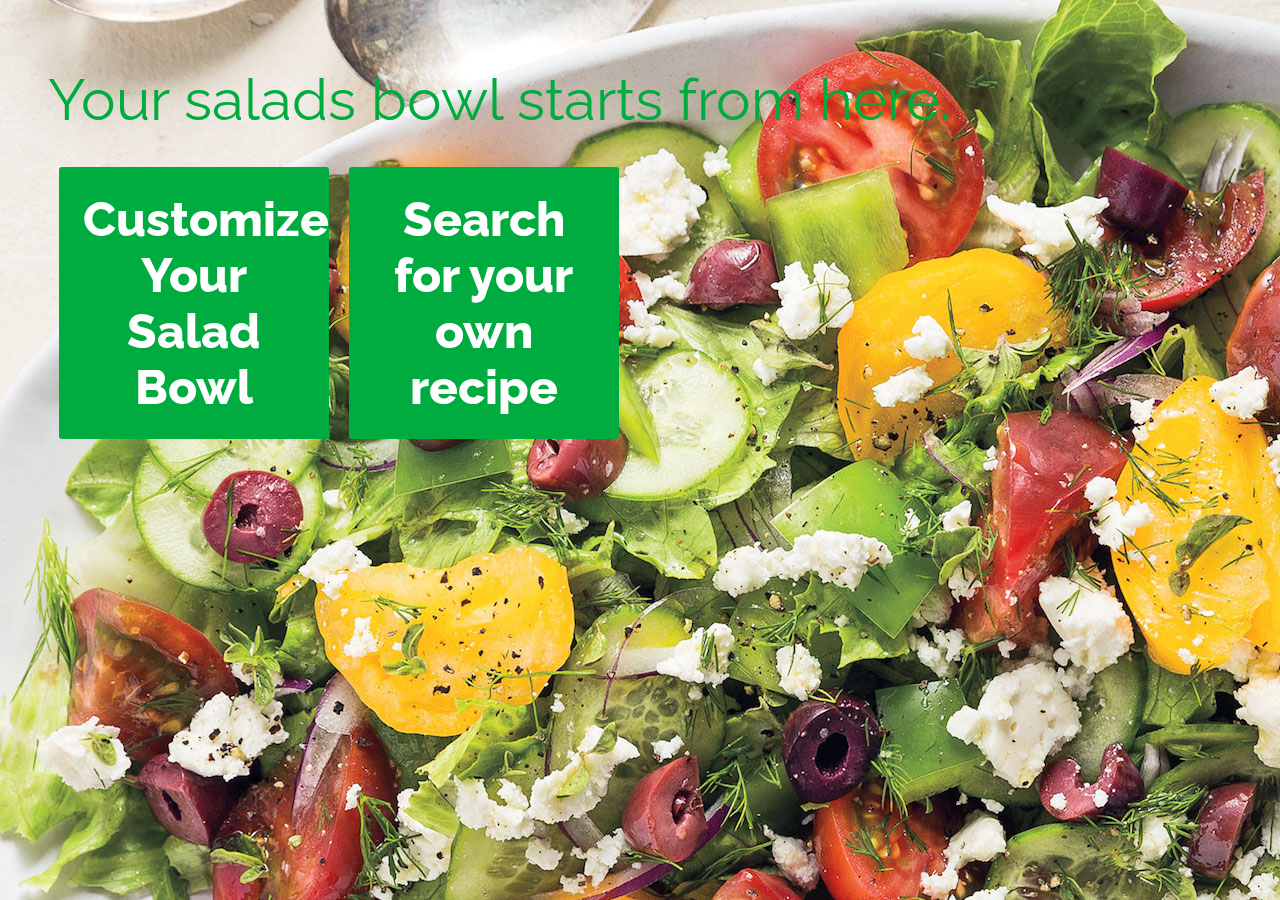
<file: customization/frontend/index.html>
<!DOCTYPE html>
<html lang="en" >

<head>
  <meta charset="UTF-8">
  <title>Online Salad Bar</title>
      <style>
      /* NOTE: The styles were added inline because Prefixfree needs access to your styles and they must be inlined if they are on local disk! */
      /*

Built for http://thecolour-green.com

© 2013, Mohamed Moustafa. 
http://mmoustafa.com

*/

@import url(https://fonts.googleapis.com/css?family=Waiting+for+the+Sunrise|Raleway:400,800);

*,*:after,*:before {
    margin: 0px;
    padding: 0px;
    font-family: STheiti, 'Raleway', 'Century Gothic', sans-serif;
    color: #00AB3F;
    font-weight: 400px;
    box-sizing: border-box;
    -moz-box-sizing: border-box;
}

body {
    font-size: 24px;
 /* media query edit size */
    width: 100%;
}

br {
    line-height: 1em;
}

*::selection {
    background-color: #BF3;
    color: #FFF;
}

*::-moz-selection {
    background-color: #BF3;
    color: #FFF;
}

h1,h2,h3,h4,h5 {
    padding: 0.4em 0 0.5em 0;
    line-height: 1em;
    font-weight: 400;  
    font-family: STheiti, 'Raleway', 'Century Gothic', sans-serif;
}

h1 {
    font-size: 4em;
    padding-left: 0.25em;
    letter-spacing: -0.05em;
}

h2 {
    font-size: 3.2em;
    padding-left: 0.3125em;
}

h3 {
    font-size: 2.4em;
    padding-left: 0.4167em;
}

h4 {
    font-size: 1.6em;
    padding-left: 0.625em;
}

h5 {
    font-size: 1.4em;
}

p {
    padding: 1em;
    color: #999;
    line-height: 1.2;
}

p img {
    float: left;
    margin: 0 10px 2px 0;
    width: 5.8em;
    border-radius: 5px;
}

body > div {
    padding: 2em 1em 2em 1em;
}

.bold,strong {
    font-weight: 800;
}

.center {
    text-align: center;
}

.inline {
    display: inline;
}

a {
    text-decoration: none;
    border-bottom: 1px dotted;
}

a:hover {
    color: #BF3;
}



button.lgbg:hover {
    background: #CF6;
}



hr {
    border: 0;
    outline: 0;
    height: 1px;
    background: #00AB3F;
    box-shadow: 0 0 1px;
    position: relative;
    margin: 10px 0 10px 0;
}
/*hr:after{
	content: '&';
	text-shadow: 0 0 1px;
	font-size: 14px;
	padding:3px;
	position:absolute;
	top: -11px;
	left:50%;
	margin-left:-20px;
	}*/
	


button {
    border: 0;
    outline: 0;
    background: #00AB3F;
    font-family: 'Raleway', 'Century Gothic', sans-serif;
    color: #FFF;
    border-radius: 2px;
    cursor: pointer;
    margin: 10px 0;
    -webkit-transition: all 0.2s ease;
}

button:hover {
    background: #0C6;
}

button:active {
    color: #00AB3F;
}

.big {
    font-size: 2em;
    padding: 20px 35px 20px 35px;
}

.medium {
    font-size: 1.5em;
    padding: 13px 25px 13px 25px;
}

.small {
    font-size: 1em;
    padding: 9px 17px 9px 17px;
}




.dbh {
    line-height: 2em;
}

.trh {
    line-height: 3em;
}

.preview-container {
    width: 96%;
    margin: auto;
    list-style: none;
    overflow: hidden;
    -webkit-transition: all 0.2s ease-out;
    -webkit-transform: translate3d(0,0,0);
}

.preview {
    width: 270px;
    padding: 10px;
    margin: 10px;
    float: left;
    background: #FFF;
    border-radius: 3px;
    -moz-user-select: none;
    -webkit-tap-highlight-color: rgba(0,0,0,0);
    -webkit-user-select: none;
    -webkit-touch-callout: none;
	/*-webkit-transition:all 0.2s ease;*/
}

.preview:hover {
    box-shadow: 0 0 8px #00AB3F;
}

.preview:hover li {
    margin: 10px auto;
}

.preview h4 {
    margin: 10px;
    padding: 0;
    color: #999;
}

.preview button {
    margin: 0;
    display: none;
}

.preview:hover button {
    display: block;
}

.preview img {
    width: 100%;
}

.preview p {
    padding: 0 0 10px 0;
}

.preview h5 {
    padding: 10px 0;
}

.wall {
    width: 96%;
    margin: 20px auto;
    padding: 20px 0;
    list-style: none;
    overflow: hidden;
}

.make-your-own {
    background: #00AB3F;
    color: #FFF;
    text-align: center;
    box-sizing: border-box;
    padding: 0.5em;
    font-size: 2em;
}

.make-your-own:hover {
    box-shadow: none !important;
}

    </style>

</head>

<body background="img/salad.jpg">

<div class="lgbg" id="objects">
    <h3>Your salads bowl starts from here.</h3>
    <ul class="preview-container objects">
    	<button class="preview make-your-own bold" onclick="window.location.href = 'customize.html'">
        	Customize Your Salad Bowl
        </button>        
        <button class="preview make-your-own bold" onclick="window.location.href = 'https://s3.us-east-2.amazonaws.com/myphoto.xyw/chat.html'">
            Search for your own recipe
        </button>

                
    </ul>
</div>
</body>

</html>
</file>
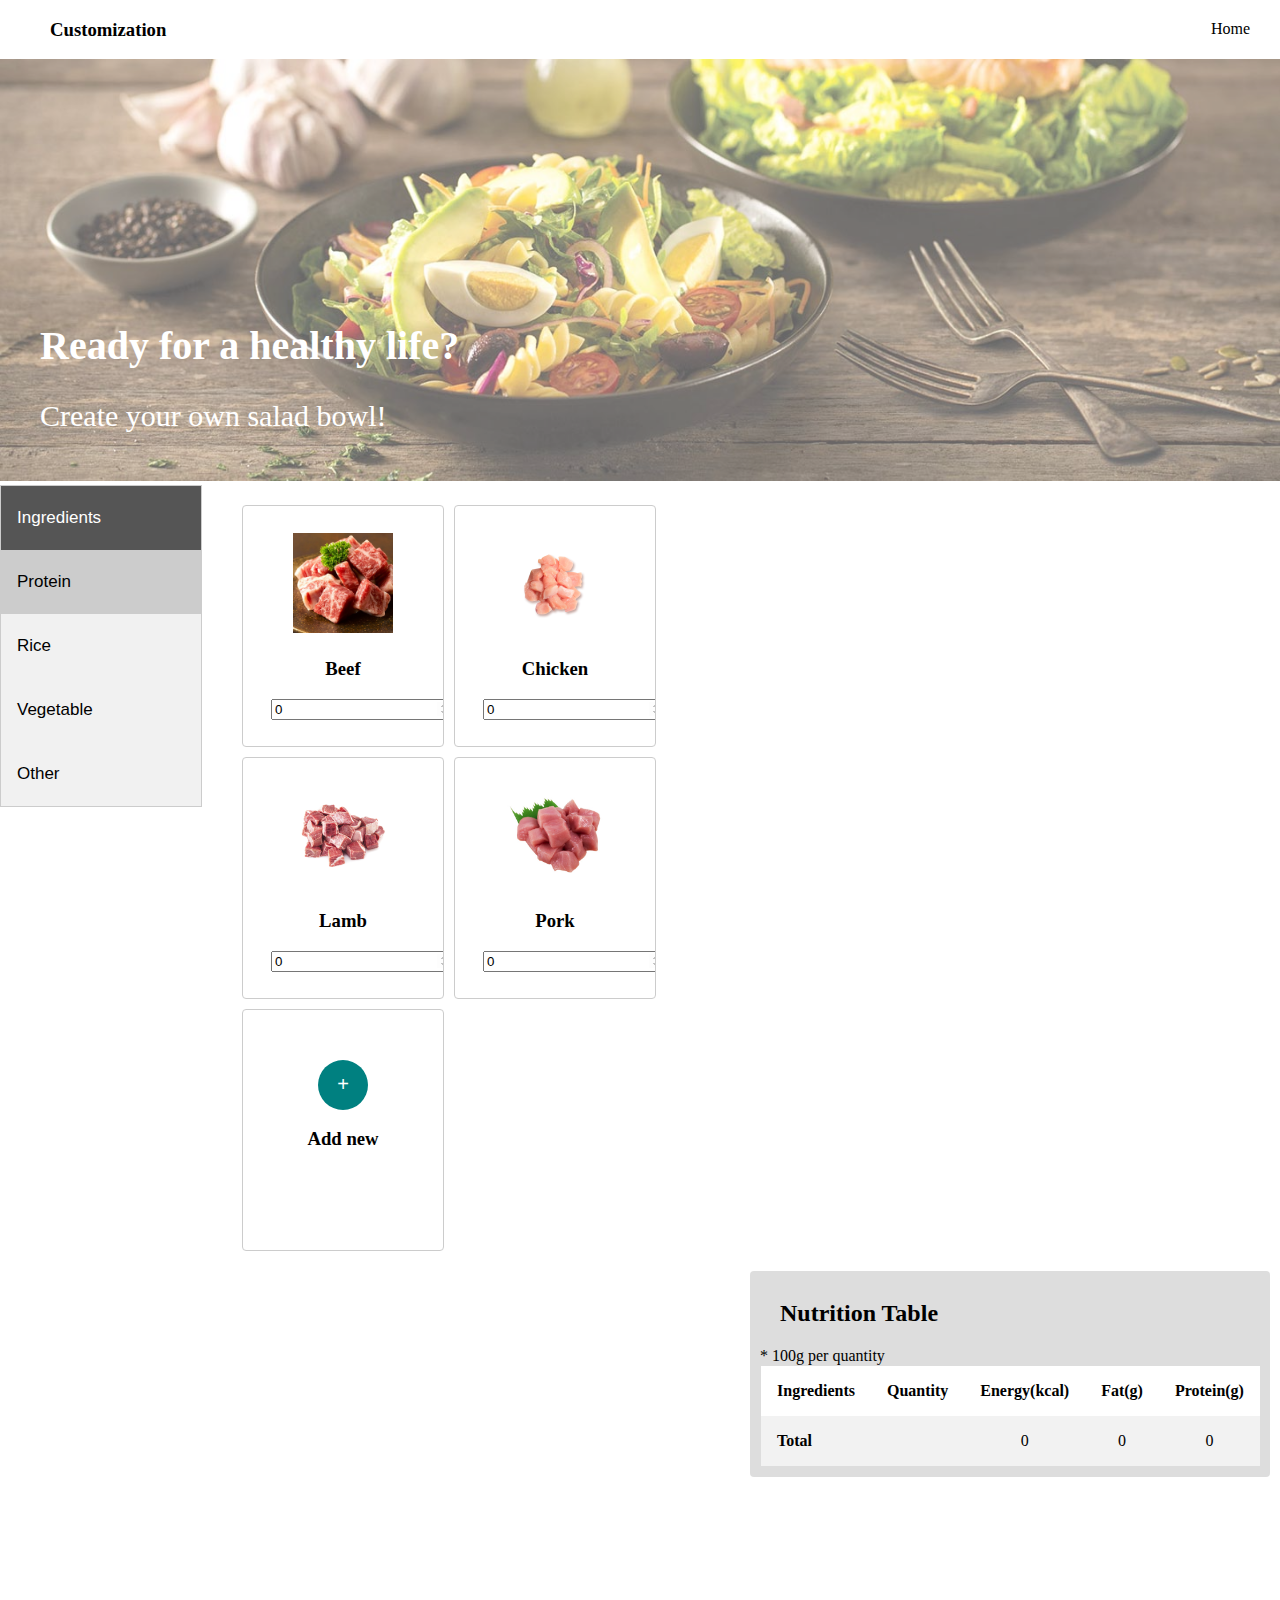
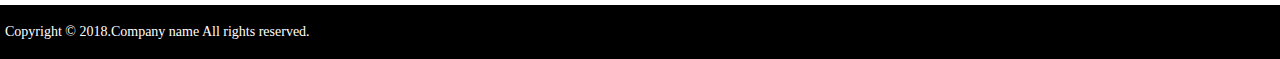
<file: customization/frontend/customize.html>
<!DOCTYPE html>
<html lang='en'>
    <head>

        <meta charset="utf-8">
        <script src="https://developer.edamam.com/attribution/badge.js"></script>
        
        <!-- css -->
        <link href="css/style.css" rel="stylesheet" type="text/css">
        <link href="css/style2.css" rel="stylesheet" type="text/css">
        <!-- <link rel="stylesheet" href="https://www.w3schools.com/w3css/4/w3.css"> -->
        <script type="text/javascript" src="https://code.jquery.com/jquery-1.7.1.min.js"></script>
        
        <script type="text/javascript" src="lib/axios/dist/axios.standalone.js"></script>
        <script type="text/javascript" src="lib/CryptoJS/rollups/hmac-sha256.js"></script>
        <script type="text/javascript" src="lib/CryptoJS/rollups/sha256.js"></script>
        <script type="text/javascript" src="lib/CryptoJS/components/hmac.js"></script>
        <script type="text/javascript" src="lib/CryptoJS/components/enc-base64.js"></script>
        <script type="text/javascript" src="lib/url-template/url-template.js"></script>
        <script type="text/javascript" src="lib/apiGatewayCore/sigV4Client.js"></script>
        <script type="text/javascript" src="lib/apiGatewayCore/apiGatewayClient.js"></script>
        <script type="text/javascript" src="lib/apiGatewayCore/simpleHttpClient.js"></script>
        <script type="text/javascript" src="lib/apiGatewayCore/utils.js"></script>
        <script type="text/javascript" src="apigClient.js"></script>

        <script type="text/javascript" src="js/salad.js"></script>

    </head>

    <body>

        <header>
          <div class="navbar">
            <!-- <div class="container"> -->
                <ul class="navbar-header">
                  <li><h3>Customization</h3></li>
                  <li style="float:right"><div id="edamam-badge" data-color="white"></div>
                  <li style="float:right"><a href="index.html" class="home">Home</a></li>
                </ul>

            <!-- </div> -->
        </div>
        </header>

        <!-- <header>
          <div class="navbar">
            <div class="container">
                <div class="navbar-header">
                    <h3>Customization</h3>
                </div>
                <div id="edamam-badge" style="float:right" data-color="white"></div>
            </div>
        </div>
        </header> -->
  
        <section class="banner">
          <img src="img/banner1.jpg" alt="" style="width:100%">
          <div class="titlebottom">
            <h3>Ready for a healthy life?</h3>
            <p>Create your own salad bowl!</p>
            </div>
        </section>
    

        <div class="clear">
            <nav class="menu">
            <!-- <ul>
                <li><a class="home" href="home.html">Home</a></li>
                <li><a href="category1.html">Category1</a></li>
                <li><a href="category2.html">Category2</a></li>
            </ul> -->
            <ul class = "tab">
<!--                 <li><button class="btn active" onclick="filterSelection('all')"> Show all</button></li>
                <li><button class="btn" onclick="filterSelection('cars')"> Cars</button></li>
                <li><button class="btn" onclick="filterSelection('animals')"> Animals</button></li>
                <li><button class="btn" onclick="filterSelection('fruits')"> Fruits</button></li>
                <li><button class="btn" onclick="filterSelection('colors')"> Colors</button></li> -->
                <!-- #aaa -->
                <li><button class="btn active" style="background-color:#555; color: white;"> Ingredients</button></li>
                <li><button class="tablinks" onclick="openCatagory(event, 'Protein')" id="defaultOpen">Protein</button></li>
                <li><button class="tablinks" onclick="openCatagory(event, 'Rice')">Rice</button></li>
                <li><button class="tablinks" onclick="openCatagory(event, 'Vegetable')">Vegetable</button></li> 
                <li><button class="tablinks" onclick="openCatagory(event, 'Other')">Other</button></li>           

            </ul>
            </nav>
        </div>

      <div class="mainpage">
        <div class="column_left">
                  <ul class="table" id="Protein">

                      <!-- <li>
                       <div class="center">
                          <div><a href="prod1.html"><img src="img/prod1.jpg"  alt="" style="height:100px"></a></div>
                          <div class="desc">
                              <a href="prod1.html">Product 1</a>
                              <input type="number" id="prod1" name = "myNumber" value="0" min="0" oninput="numChange()">
                              <a class="button" href="#">Add</a>
                          </div>
                        </div>
                      </li> -->
                    </ul>

                    <ul class="table" id="Rice">
                      <!-- <li>
                        <div class="center">
                            <div><a href="prod2.html"><img src="img/prod2.jpg"  alt="" style="height:100px"></a></div>
                            <div class="desc">
                              <a href="prod2.html">Product 2</a>
                              <input type="number" id= "prod2" name = "myNumber" value="0" min="0" oninput="numChange()">
                            </div>
                        </div>
                      </li> -->
                    </ul>
                    <ul class="table" id="Vegetable">

                    </ul>

                    <ul class="table" id="Other">

                    </ul>

                    <div id="id01" class="modal">
                      
                      <div class="modal-content animate">
                        
                        <div class="containerAdd">
                          <label for="uname"><b>Ingredient Name</b></label>
                          <input type="text" placeholder="Enter Ingredient Name" name="uname" id="foodName"required>
                            
                          <button type="button" onclick="search()" class="searchbtn">Get Nutrition</button>
                        </div>

                        <div class="containerAdd" style="background-color:#f1f1f1">
                          <button type="button" onclick="document.getElementById('id01').style.display='none'" class="cancelbtn">Cancel</button>
                          
                        </div>
                      </div>
                    </div>

        </div>

        <div class="column_right">
          <h2>Nutrition Table</h2>
          <span> * 100g per quantity </span>


          <table id ="result">
            <tr>
              <th style="width:50%">Ingredients</th>
              <th>Quantity</th>
              <th>Energy(kcal)</th>
              <th>Fat(g)</th>
              <th>Protein(g)</th>
            </tr>
            <tr>
              <td style="font-weight: bold">Total</td>
              <td></td>
              <td>0</td>
              <td>0</td>
              <td>0</td>
            </tr>

          </table>
          <!-- <p>Some text..</p> -->
          <!-- <ul id ="result">

          </ul> -->
        </div>
      </div>


        

        <footer>
            <p>
			<span>Copyright &copy; 2018.Company name All rights reserved. 
			</p>
        </footer>

    </body>
</html>
</file>
<file: customization/frontend/css/style.css>
.bar{
  background-color:white;
  margin:0;
  padding:10px;
  }
.clear{clear:both;}


/*#shoppingcart{
  position:relative;
  float:right;
  right:0;
}*/
#shoppingcart{
    position:absolute;
    right:0;
    top:20px;
    z-index: 10;
}


.navbar-header {
  list-style-type: none;
  margin: 0;
  padding: 0;
  overflow: hidden;
  background-color: white;
}

.navbar-header li {
  float: left;
}


.navbar-header h3 {
  display: block;
  color: black;
  text-align: center;
  margin-left:40px;
}


.home {
  display: block;
  color: black;
  text-align: center;
  margin-top: 20px;
  margin-right:20px;
  text-decoration: none;
  
  /*padding: 20px 16px;*/
}
.home:hover:not(.active) {
  color: teal;
}

#edamam-badge{
  display: block;
  color: black;
  text-align: center;
  text-decoration: none;
  margin-top:5px;
}




/*#edamam-badge{
    position:absolute;
    right:0;
    top:20px;
    z-index: 10;
}*/


.menu ul{
  list-style:none;
  background-color: #f1f1f1;
  /*position:relative;*/
  margin:0;
  padding:0;
  width:200px;
  float:left;
  overflow:hidden; 
}
.menu li a{
  display:block;
  color:black;
  padding:14px 15%;
  text-decoration:none;
}
.menu li a.home{
   background-color:#4CAF50;
   color: white;
}
.menu li a:hover:not(.home){
   background-color:#555;
   color: white;
}
.menu li a.home:hover{
    background-color:#3e8341;
    color:white;
}
.mainpage{
  margin-left:200px;
  /*margin-right:200px;*/
}
.bar2 ul{
  list-style-type:none;
  margin:0;
  padding:0;
  overflow:hidden;
  background-color:black;
}
.bar2 li{
  float:left;
}
.bar2 li a{
  display:block;
  color:white;
  text-align:center;
  padding:14px 16px;
  text-decoration:none;
}
.bar2 li a:hover{background-color:#CCC;}

/*.productlist{
  width:100%;
  background:white;
}
*/

/* Create three equal columns that floats next to each other */
.column_left {
  float: left;
  width: 55%;
  padding: 10px;
  margin-left:5px;
  background-color: white;
  display: -webkit-flex;
  display: flex;
}
.column_right {
  float: right;
  width: 500px;
  /*40%;*/
  margin-right:10px;
  padding: 10px;
  /*height: 300px;  Should be removed. Only for demonstration */
  background-color: #ddd;
  border-radius: 4px;
}
.column_right h2 {
  margin-left: 20px;
}
.column_right p {
  margin-left: 20px;
}

/* Clear floats after the columns */
.mainpage:after {
  content: "";
  display: table;
  clear: both;
}

ul.table{
  margin:5px 20px;
  padding:0;
  list-style:none;
  overflow:hidden;
  border:none;
}
ul.table li{
  width:200px;
  height:240px;
  float:left;
  border:1px solid #CCC;
  margin:5px;
  border-radius: 4px;
  overflow: auto;
}
div.center{
  margin:10%;
}
.center img{
  border: 2px solid white;
  border-radius: 4px;
  padding:5px;
  display:block;
  margin-left: auto;
  margin-right: auto;
}
.center img:hover {border:2px solid teal;} /*#4CAF50*/
.desc{
  text-align: center;
  margin:5%;
}

.desc a{
  text-decoration:none;
  color:black;
  font-size:20px;
}
.desc a:hover {color:#3e8341;}
.desc p{
  padding:2px;
  margin:0;
  margin-bottom: 5px;
}
a.button:hover{color:white; background-color:#3e8341;}
a.button{
  background-color:#4CAF50;
  border:none;
  color:white;
  text-align:center;
  text-decoration:none;
  font-size:16px;
  /*position:relative;*/
  padding:3px 20px;
  border-radius: 4px;
}
.prod{
  display: inline-block;
  width:100%;
  overflow: hidden;
}
.left-img{
  float:left;
  margin: 3%;
}
.prod img{
  border: 2px solid #555;
  border-radius:4px;
  padding:5px;
}
.content{
  position: relative;
  width:60%;
  margin:20px;
}
.prod p{
  text-align: left;
}


body{
  margin:0;
  min-width: 500px;
}
footer{
  padding:5px;
  color:white;
  background-color:black;
  margin-top: 10%;
  bottom:0;
  text-align:left;
  font-size:14px;
}

.container {
  display: -webkit-flex;
  display: flex;
}
/*.navbar-header {
  width: 200px;
  padding-left: 40px;
}*/

.flex-column {
  -webkit-flex: 1;
          flex: 1;
}
.navbar { 
  padding:0 10px 0 10px;
	/*position:relative;*/
  min-height: 50px;
  background: #fff;
  
}
.banner{
	width: 100%;
	background:#fff;
	position:relative;
	margin:0;
	padding:0;
}
.banner img{
    max-width:100%;
    height: auto;
    opacity:0.6;
}
.titlecenter{
  position:absolute;
  top:50%;
  left:50%;
  transform:translate(-50%,-50%);
  font-size:40px;
  color:white;
}
.titleleft{
  position:absolute;
  top:8px;
  left:40px;
  font-size:40px;
  color:white;
}
.titlebottom{
  position:absolute;
  bottom:5%;
  left:40px;
}
.titlebottom h3{
  font-size:40px;
  color:white;
  padding:0;
  margin:0;
}
.titlebottom p{
  font-size:30px;
  color:white;
}
.prodbottom h3{
  font-size:40px;
   color:  white;
}
</file>
<file: customization/frontend/css/style2.css>
.filterDiv {
  float: left;
  background-color: #2196F3;
  color: #ffffff;
  width: 100px;
  line-height: 100px;
  text-align: center;
  margin: 2px;
  display: none;
}

.show {
  display: block;
}

.container {
  margin-top: 20px;
  overflow: hidden;
}


/* Style the tab */
.tab {
  float: left;
  border: 1px solid #ccc;
  background-color: #f1f1f1;
  width: 30%;
  /*height: 300px;*/
}
/* Style the buttons inside the tab */
.tab button {
  display: block;
  background-color: inherit;
  color: black;
  padding: 22px 16px;
  width: 100%;
  border: none;
  outline: none;
  text-align: left;
  cursor: pointer;
  transition: 0.3s;
  font-size: 17px;
}

/* Change background color of buttons on hover */
.tab button:hover {
  background-color: #ddd;
}

/* Create an active/current "tab button" class */
.tab button.active {
  background-color: #ccc;
}

input[type=number]::-webkit-inner-spin-button {
  /*-webkit-appearance: none;*/
  opacity: 0.5;
}

.button {
  background-color: teal; /* Green */
  border: none;
  color: white;
  padding: 0px;
  text-align: center;
  text-decoration: none;
  display: inline-block;
  font-size: 20px;
  margin: 2px 2px;
  cursor: pointer;
}
.btnAdd  {
  height: 50px;
  width: 50px;
  border-radius: 50%;
  display:block;
  margin-top:50px;
  margin-left: auto;
  margin-right: auto;
}
.btnAdd:hover {background-color: #555;}

/* After clicking Add button*/
/* Full-width input fields */
input[type=text]{
  width: 100%;
  padding: 12px 20px;
  margin: 8px 0;
  display: inline-block;
  border: 1px solid #ccc;
  box-sizing: border-box;
  font-family:Arial;
}

.searchbtn{
  background-color: teal;
  color: white;
  padding: 14px 20px;
  margin: 8px 0;
  border: none;
  cursor: pointer;
  width: 100%;
}
.searchbtn:hover {
  opacity: 0.8;
}
/* Extra styles for the cancel button */
.cancelbtn {
  color: white;
  width: auto;
  padding: 10px 18px;
  background-color: #f44336;
}

/* Center the image and position the close button */

.containerAdd {
  padding: 16px;
}


/* The Modal (background) */
.modal {
  display: none; /* Hidden by default */
  position: fixed; /* Stay in place */
  z-index: 1; /* Sit on top */
  left: 0;
  top: 0;
  width: 100%; /* Full width */
  height: 100%; /* Full height */
  overflow: auto; /* Enable scroll if needed */
  background-color: rgb(0,0,0); /* Fallback color */
  background-color: rgba(0,0,0,0.4); /* Black w/ opacity */
  padding-top: 60px;
}

/* Modal Content/Box */
.modal-content {
  background-color: #fefefe;
  margin: 5% auto 15% auto; /* 5% from the top, 15% from the bottom and centered */
  border: 1px solid #888;
  width: 80%; /* Could be more or less, depending on screen size */
}


/* Add Zoom Animation */
.animate {
  -webkit-animation: animatezoom 0.6s;
  animation: animatezoom 0.6s
}

@-webkit-keyframes animatezoom {
  from {-webkit-transform: scale(0)} 
  to {-webkit-transform: scale(1)}
}
  
@keyframes animatezoom {
  from {transform: scale(0)} 
  to {transform: scale(1)}
}

/* Change styles for span and cancel button on extra small screens */
@media screen and (max-width: 300px) {
  span.psw {
     display: block;
     float: none;
  }
  .cancelbtn {
     width: 100%;
  }
}

table {
  border-collapse: collapse;
  border-spacing: 0;
  width: 100%;
  border: 1px solid #ddd;
}

th, td {
  text-align: center;
  padding: 16px;
}

th:first-child, td:first-child {
  text-align: left;
}

tr:nth-child(even) {
  background-color: #f2f2f2
}

tr:nth-child(odd) {
  background-color: white
}
</file>
